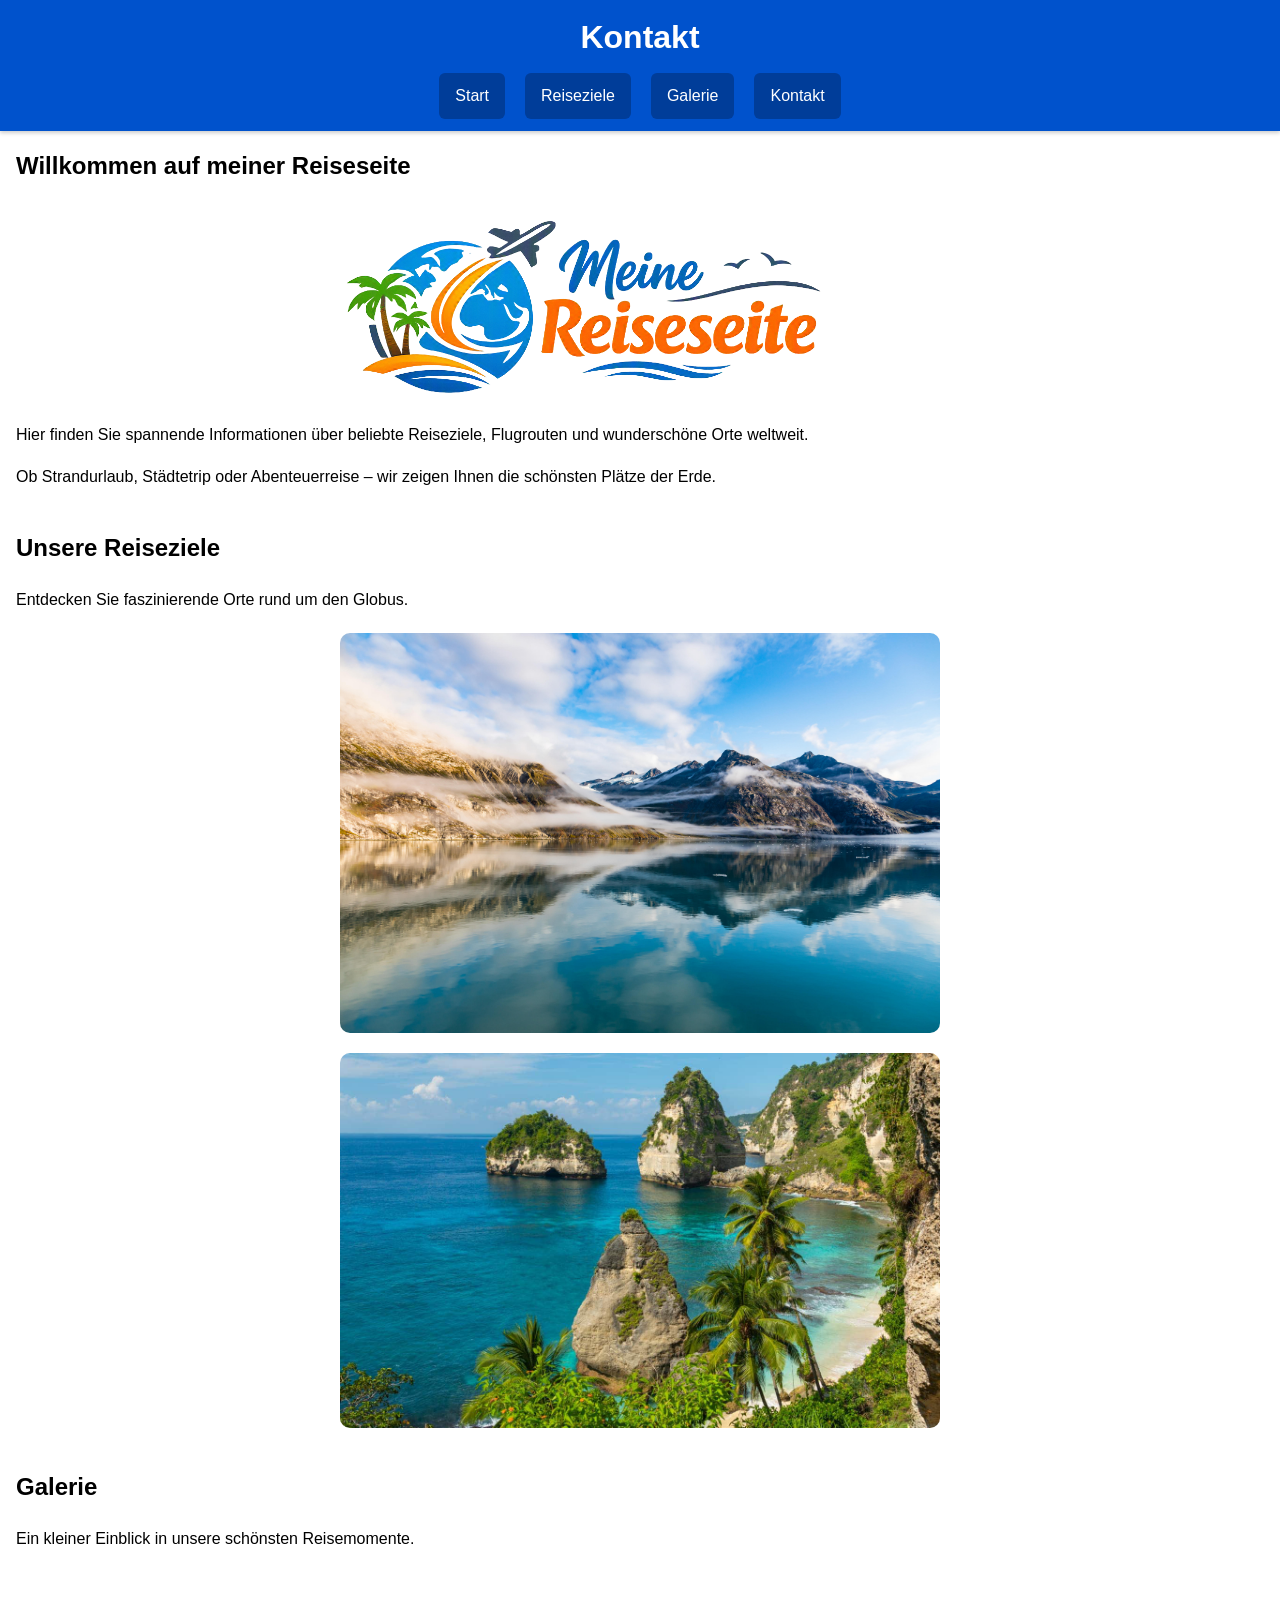
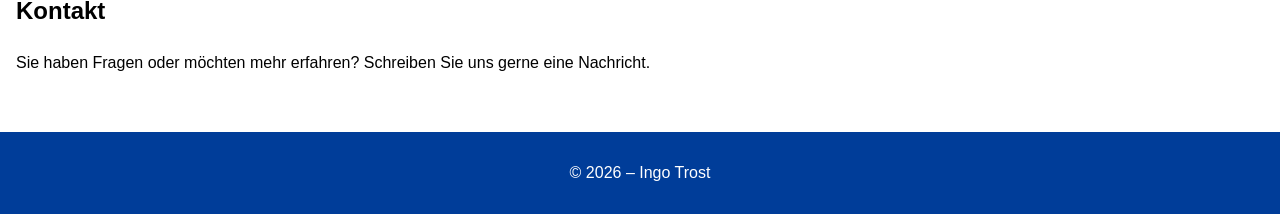
<file: index.html>
<!DOCTYPE html>
<html lang="de">
<head>
    <meta charset="UTF-8">
    <meta name="viewport" content="width=device-width, initial-scale=1.0">
    <title>Meine Reiseseite</title>
    <link rel="stylesheet" href="style.css">
</head>
<body>

<header class="sticky">
    <h1>Kontakt</h1>

    <nav class="desktop-nav">
        <ul>
            <li><a href="index.html">Start</a></li>
            <li><a href="reiseziele.html">Reiseziele</a></li>
            <li><a href="galerie.html">Galerie</a></li>
            <li><a href="kontakt.html">Kontakt</a></li>
        </ul>
    </nav>

    <div class="mobile-menu">
        <button id="menu-btn">☰ Menü</button>
        <nav id="mobile-nav" class="hidden">
            <ul>
                <li><a href="index.html">Start</a></li>
                <li><a href="reiseziele.html">Reiseziele</a></li>
                <li><a href="galerie.html">Galerie</a></li>
                <li><a href="kontakt.html">Kontakt</a></li>
            </ul>
        </nav>
    </div>
</header>

<main>

    <section>
        <h2>Willkommen auf meiner Reiseseite</h2>
        <img src="images/logo.png"alt="Strand mit Palmen und Sonnenuntergang">
        <p>Hier finden Sie spannende Informationen über beliebte Reiseziele, Flugrouten und wunderschöne Orte weltweit.</p>
        <p>Ob Strandurlaub, Städtetrip oder Abenteuerreise – wir zeigen Ihnen die schönsten Plätze der Erde.</p>
    </section>

    <section>
        <h2>Unsere Reiseziele</h2>
        <p>Entdecken Sie faszinierende Orte rund um den Globus.</p>

        <a href="reiseziele.html#vancouver">
            <img src="images/reiseziel1.jpg" alt="Vancouver und Umgebung">
        </a>
        <a href="reiseziele.html#bali">
            <img src="images/reiseziel2.jpg" alt="Bali und Umgebung">
        </a>
    </section>

    <section>
        <h2>Galerie</h2>
        <p>Ein kleiner Einblick in unsere schönsten Reisemomente.</p>
    </section>

    <section>
        <h2>Kontakt</h2>
        <p>Sie haben Fragen oder möchten mehr erfahren? Schreiben Sie uns gerne eine Nachricht.</p>
    </section>

</main>

<footer>
    <p>© 2026 – Ingo Trost</p>
</footer>

<script>
    // Smartphone-Menü öffnen/schließen
    const btn = document.getElementById('menu-btn');
    const nav = document.getElementById('mobile-nav');

    btn.addEventListener('click', () => {
        nav.classList.toggle('hidden');
    });
</script>

</body>
</html>
</file>
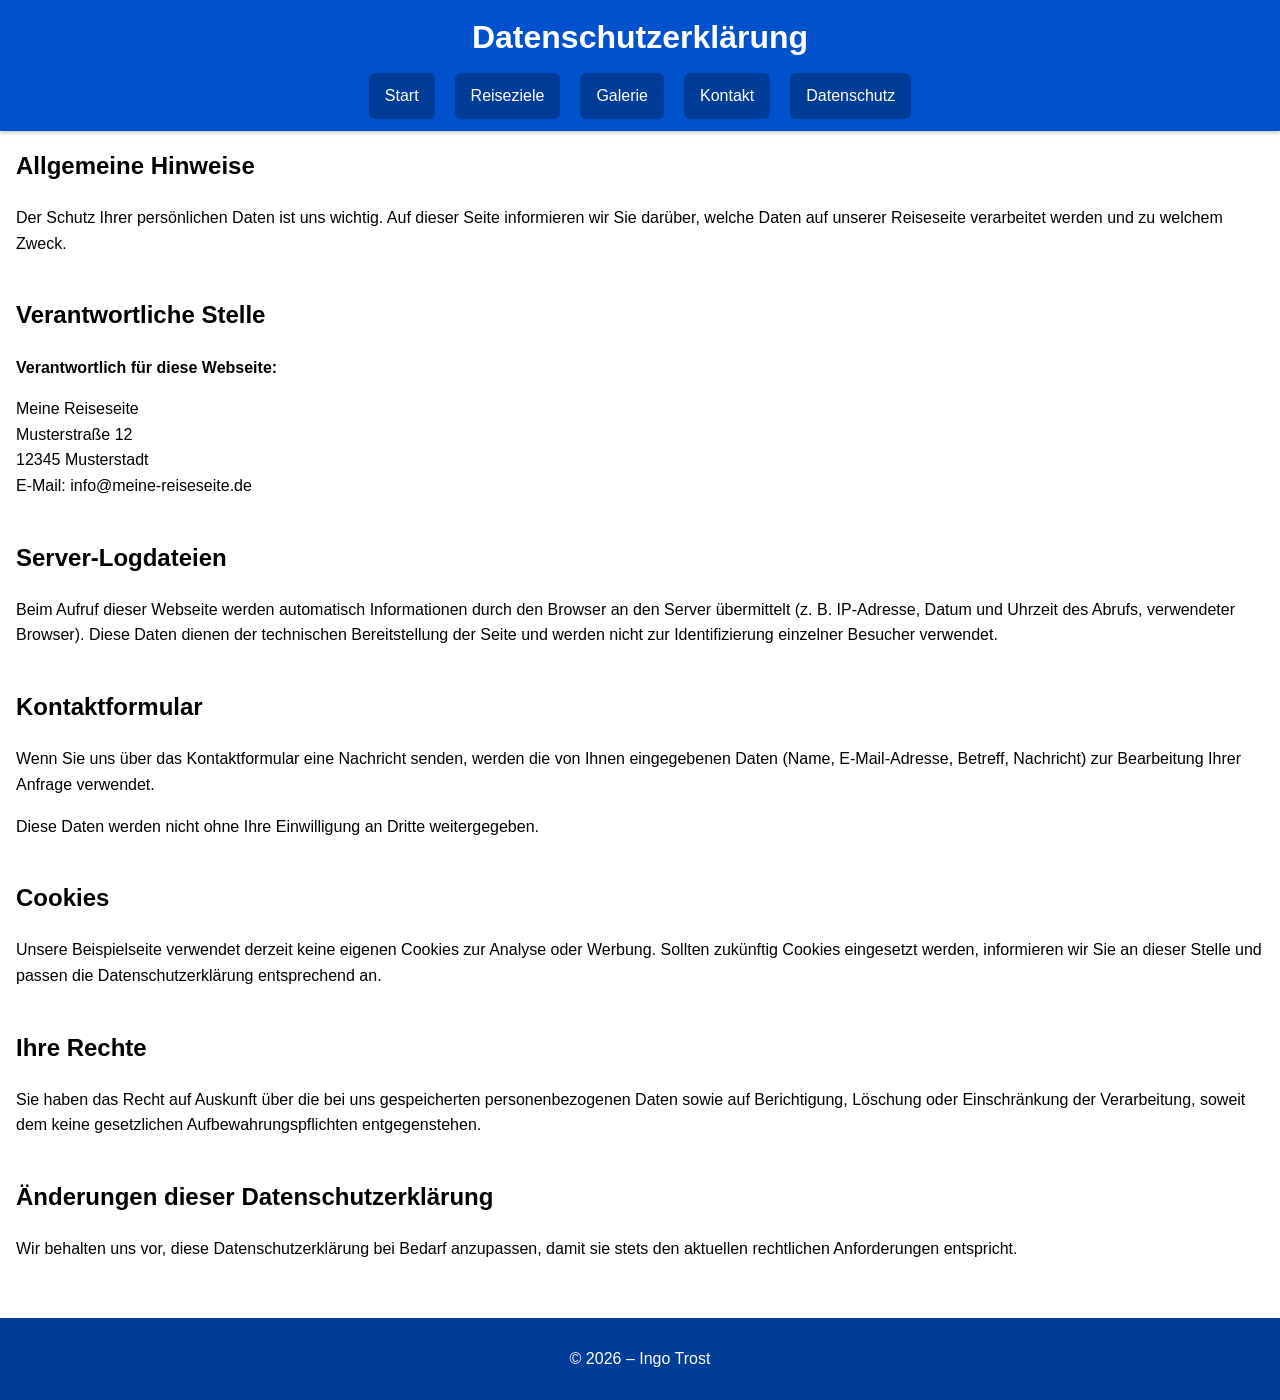
<file: datenschutz.html>
<!DOCTYPE html>
<html lang="de">
<head>
    <meta charset="UTF-8">
    <meta name="viewport" content="width=device-width, initial-scale=1.0">
    <title>Datenschutzerklärung</title>
    <link rel="stylesheet" href="style.css">
</head>
<body>

<header class="sticky">
    <h1>Datenschutzerklärung</h1>

    <nav class="desktop-nav">
        <ul>
            <li><a href="index.html">Start</a></li>
            <li><a href="reiseziele.html">Reiseziele</a></li>
            <li><a href="galerie.html">Galerie</a></li>
            <li><a href="kontakt.html">Kontakt</a></li>
            <li><a href="datenschutz.html">Datenschutz</a></li>
        </ul>
    </nav>

    <div class="mobile-menu">
        <button id="menu-btn">☰ Menü</button>
        <nav id="mobile-nav" class="hidden">
            <ul>
                <li><a href="index.html">Start</a></li>
                <li><a href="reiseziele.html">Reiseziele</a></li>
                <li><a href="galerie.html">Galerie</a></li>
                <li><a href="kontakt.html">Kontakt</a></li>
                <li><a href="datenschutz.html">Datenschutz</a></li>
            </ul>
        </nav>
    </div>
</header>

<main>

<section>
    <h2>Allgemeine Hinweise</h2>
    <p>Der Schutz Ihrer persönlichen Daten ist uns wichtig. Auf dieser Seite informieren wir Sie darüber, welche Daten auf unserer Reiseseite verarbeitet werden und zu welchem Zweck.</p>
</section>

<section>
    <h2>Verantwortliche Stelle</h2>
    <p><strong>Verantwortlich für diese Webseite:</strong></p>
    <p>Meine Reiseseite<br>
       Musterstraße 12<br>
       12345 Musterstadt<br>
       E-Mail: info@meine-reiseseite.de
    </p>
</section>

<section>
    <h2>Server-Logdateien</h2>
    <p>Beim Aufruf dieser Webseite werden automatisch Informationen durch den Browser an den Server übermittelt (z.&nbsp;B. IP-Adresse, Datum und Uhrzeit des Abrufs, verwendeter Browser). Diese Daten dienen der technischen Bereitstellung der Seite und werden nicht zur Identifizierung einzelner Besucher verwendet.</p>
</section>

<section>
    <h2>Kontaktformular</h2>
    <p>Wenn Sie uns über das Kontaktformular eine Nachricht senden, werden die von Ihnen eingegebenen Daten (Name, E-Mail-Adresse, Betreff, Nachricht) zur Bearbeitung Ihrer Anfrage verwendet.</p>
    <p>Diese Daten werden nicht ohne Ihre Einwilligung an Dritte weitergegeben.</p>
</section>

<section>
    <h2>Cookies</h2>
    <p>Unsere Beispielseite verwendet derzeit keine eigenen Cookies zur Analyse oder Werbung. Sollten zukünftig Cookies eingesetzt werden, informieren wir Sie an dieser Stelle und passen die Datenschutzerklärung entsprechend an.</p>
</section>

<section>
    <h2>Ihre Rechte</h2>
    <p>Sie haben das Recht auf Auskunft über die bei uns gespeicherten personenbezogenen Daten sowie auf Berichtigung, Löschung oder Einschränkung der Verarbeitung, soweit dem keine gesetzlichen Aufbewahrungspflichten entgegenstehen.</p>
</section>

<section>
    <h2>Änderungen dieser Datenschutzerklärung</h2>
    <p>Wir behalten uns vor, diese Datenschutzerklärung bei Bedarf anzupassen, damit sie stets den aktuellen rechtlichen Anforderungen entspricht.</p>
</section>

</main>

<footer>
    <p>© 2026 – Ingo Trost</p>
</footer>

<script>
const btn = document.getElementById('menu-btn');
const nav = document.getElementById('mobile-nav');
btn.addEventListener('click', () => nav.classList.toggle('hidden'));
</script>

</body>
</html>
</file>
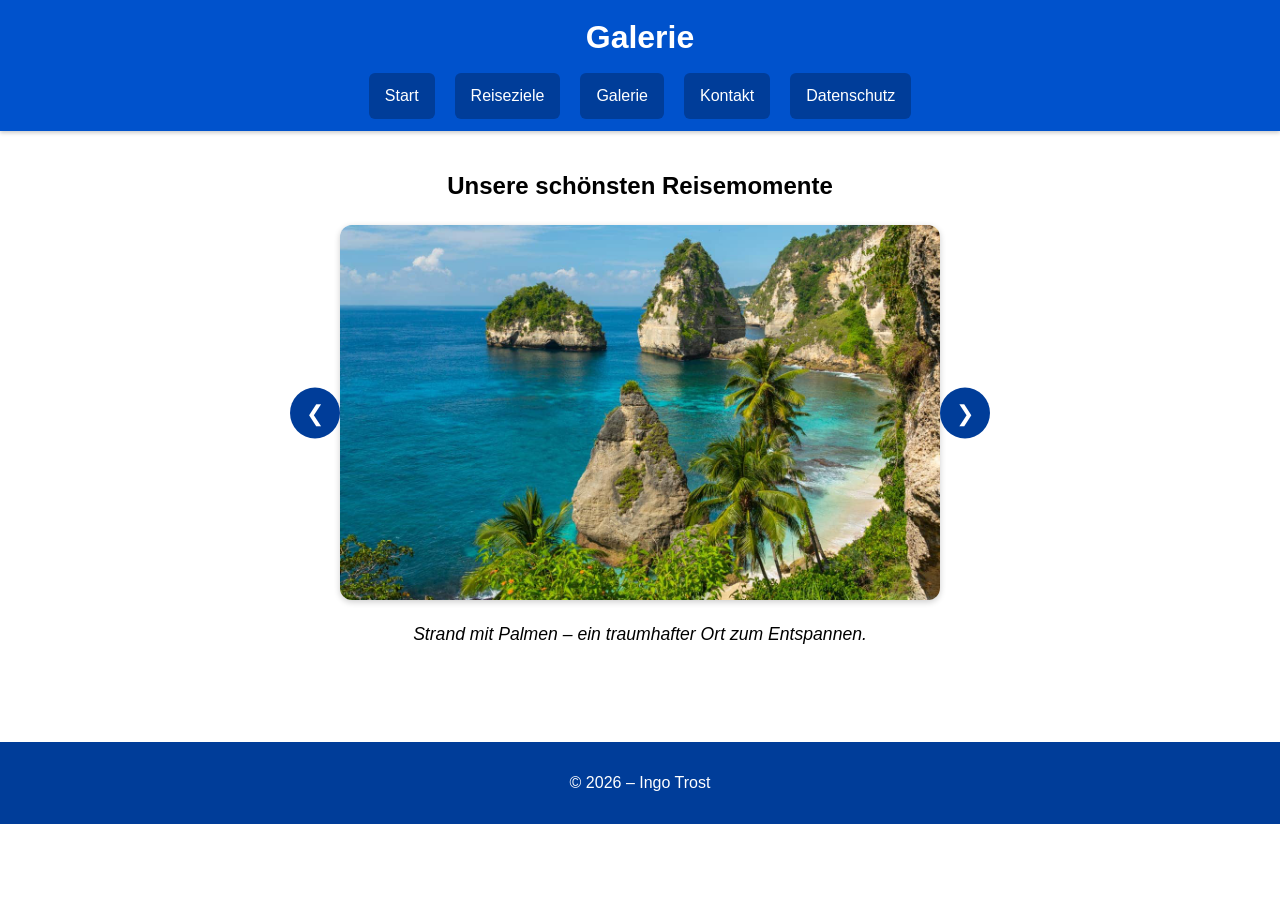
<file: galerie.html>
<!DOCTYPE html>
<html lang="de">
<head>
    <meta charset="UTF-8">
    <meta name="viewport" content="width=device-width, initial-scale=1.0">
    <title>Galerie</title>
    <link rel="stylesheet" href="style.css">
</head>
<body>

<header class="sticky">
    <h1>Galerie</h1>

    <nav class="desktop-nav">
        <ul>
            <li><a href="index.html">Start</a></li>
            <li><a href="reiseziele.html">Reiseziele</a></li>
            <li><a href="galerie.html">Galerie</a></li>
            <li><a href="kontakt.html">Kontakt</a></li>
            <li><a href="datenschutz.html">Datenschutz</a></li>
        </ul>
    </nav>

    <div class="mobile-menu">
        <button id="menu-btn">☰ Menü</button>
        <nav id="mobile-nav" class="hidden">
            <ul>
                <li><a href="index.html">Start</a></li>
                <li><a href="reiseziele.html">Reiseziele</a></li>
                <li><a href="galerie.html">Galerie</a></li>
                <li><a href="kontakt.html">Kontakt</a></li>
                <li><a href="datenschutz.html">Datenschutz</a></li>
            </ul>
        </nav>
    </div>
</header>

<main>

<section class="hero-gallery">
    <h2>Unsere schönsten Reisemomente</h2>

    <div class="slider">
        <button class="arrow left" id="prev">❮</button>

        <img id="hero-image" src="images/reiseziel2.jpg" alt="Galeriebild">

        <button class="arrow right" id="next">❯</button>
    </div>

    <p class="bildtext" id="bildtext">Strand mit Palmen – ein traumhafter Ort zum Entspannen.</p>
</section>

</main>

<footer>
    <p>© 2026 – Ingo Trost</p>
</footer>

<script>
// Deine Bilder + Texte
const bilder = [
    {
        src: "images/reiseziel2.jpg",
        text: "Strand mit Palmen – ein traumhafter Ort zum Entspannen."
    },
    {
        src: "images/flugzeug.jpg",
        text: "Flugzeug über den Wolken – der Beginn eines neuen Abenteuers."
    },
    {
        src: "images/santorin.avif",
        text: "Santorin – weiße Häuser und blaue Kuppeln."
    },
    {
        src: "images/kyoto.jpg",
        text: "Kyoto – Kirschblüten und historische Tempel."
    },
    {
        src: "images/bali.jpg",
        text: "Bali – Reisterrassen und tropische Natur."
    },
    {
        src: "images/vancouver.jpg",
        text: "Vancouver – Skyline zwischen Bergen und Meer."
    }
];

let index = 0;

const heroImage = document.getElementById("hero-image");
const bildtext = document.getElementById("bildtext");

document.getElementById("next").addEventListener("click", () => {
    index = (index + 1) % bilder.length;
    updateBild();
});

document.getElementById("prev").addEventListener("click", () => {
    index = (index - 1 + bilder.length) % bilder.length;
    updateBild();
});

function updateBild() {
    heroImage.src = bilder[index].src;
    bildtext.textContent = bilder[index].text;
}

// Smartphone-Menü
const btn = document.getElementById('menu-btn');
const nav = document.getElementById('mobile-nav');
btn.addEventListener('click', () => nav.classList.toggle('hidden'));
</script>

</body>
</html>
</file>
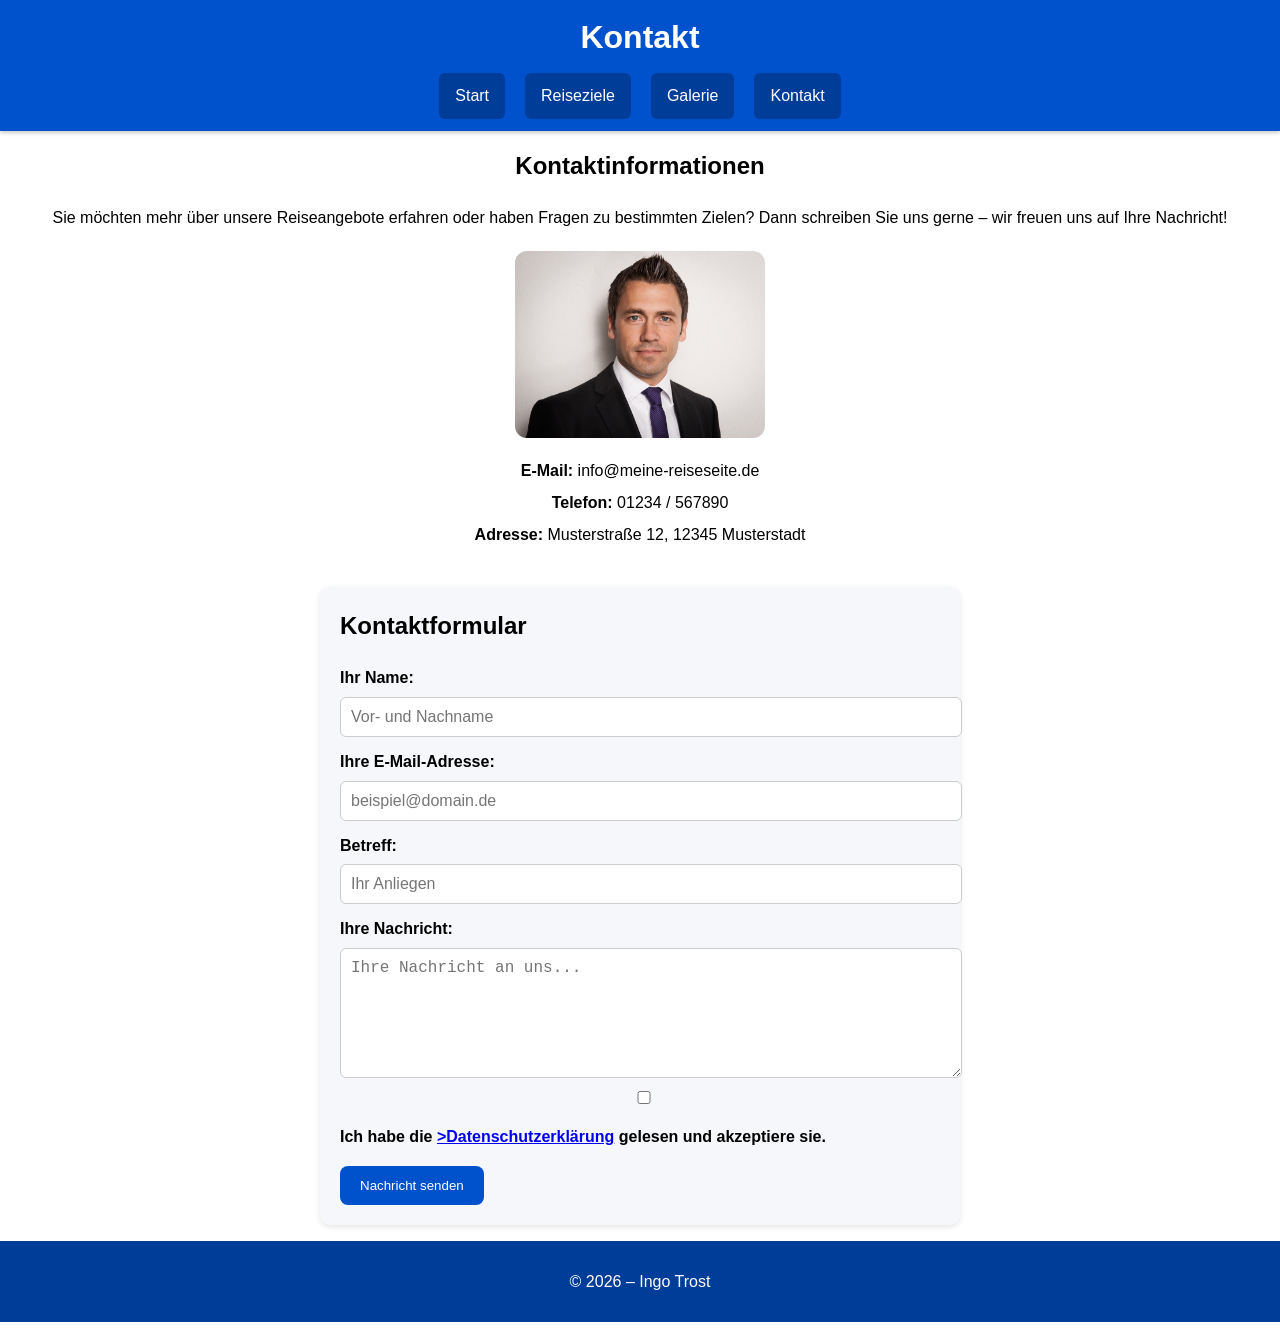
<file: kontakt.html>
<!DOCTYPE html>
<html lang="de">
<head>
    <meta charset="UTF-8">
    <meta name="viewport" content="width=device-width, initial-scale=1.0">
    <title>Kontakt</title>
    <link rel="stylesheet" href="style.css">
</head>
<body>

<header class="sticky">
    <h1>Kontakt</h1>

    <nav class="desktop-nav">
        <ul>
            <li><a href="index.html">Start</a></li>
            <li><a href="reiseziele.html">Reiseziele</a></li>
            <li><a href="galerie.html">Galerie</a></li>
            <li><a href="kontakt.html">Kontakt</a></li>
        </ul>
    </nav>

    <div class="mobile-menu">
        <button id="menu-btn">☰ Menü</button>
        <nav id="mobile-nav" class="hidden">
            <ul>
                <li><a href="index.html">Start</a></li>
                <li><a href="reiseziele.html">Reiseziele</a></li>
                <li><a href="galerie.html">Galerie</a></li>
                <li><a href="kontakt.html">Kontakt</a></li>
            </ul>
        </nav>
    </div>
</header>

<main>

<section class="kontakt-info">
    <h2>Kontaktinformationen</h2>
    <p>Sie möchten mehr über unsere Reiseangebote erfahren oder haben Fragen zu bestimmten Zielen? Dann schreiben Sie uns gerne – wir freuen uns auf Ihre Nachricht!</p>

    <img src="images/max_mustermann.jpg" alt="Kontaktbild mit Briefumschlag und Telefon">

    <div class="kontakt-details">
        <p><strong>E-Mail:</strong> info@meine-reiseseite.de</p>
        <p><strong>Telefon:</strong> 01234 / 567890</p>
        <p><strong>Adresse:</strong> Musterstraße 12, 12345 Musterstadt</p>
    </div>
</section>

<section class="kontakt-formular">
    <h2>Kontaktformular</h2>
    <form action="#" method="post">
        <label for="name">Ihr Name:</label>
        <input type="text" id="name" name="name" placeholder="Vor- und Nachname" required>

        <label for="email">Ihre E-Mail-Adresse:</label>
        <input type="email" id="email" name="email" placeholder="beispiel@domain.de" required>

        <label for="betreff">Betreff:</label>
        <input type="text" id="betreff" name="betreff" placeholder="Ihr Anliegen" required>

        <label for="nachricht">Ihre Nachricht:</label>
        <textarea id="nachricht" name="nachricht" rows="6" placeholder="Ihre Nachricht an uns..." required></textarea>

        <div class="checkbox">
            <input type="checkbox" id="datenschutz" required>
            <label for="datenschutz">
                Ich habe die <a href="datenschutz.html" target="_blank">>Datenschutzerklärung</a> gelesen und akzeptiere sie.
            </label>
        </div>

        <button type="submit" class="senden-button">Nachricht senden</button>
    </form>
</section>

</main>

<footer>
    <p>© 2026 – Ingo Trost</p>
</footer>

<script>
const btn = document.getElementById('menu-btn');
const nav = document.getElementById('mobile-nav');
btn.addEventListener('click', () => nav.classList.toggle('hidden'));
</script>

</body>
</html>
</file>
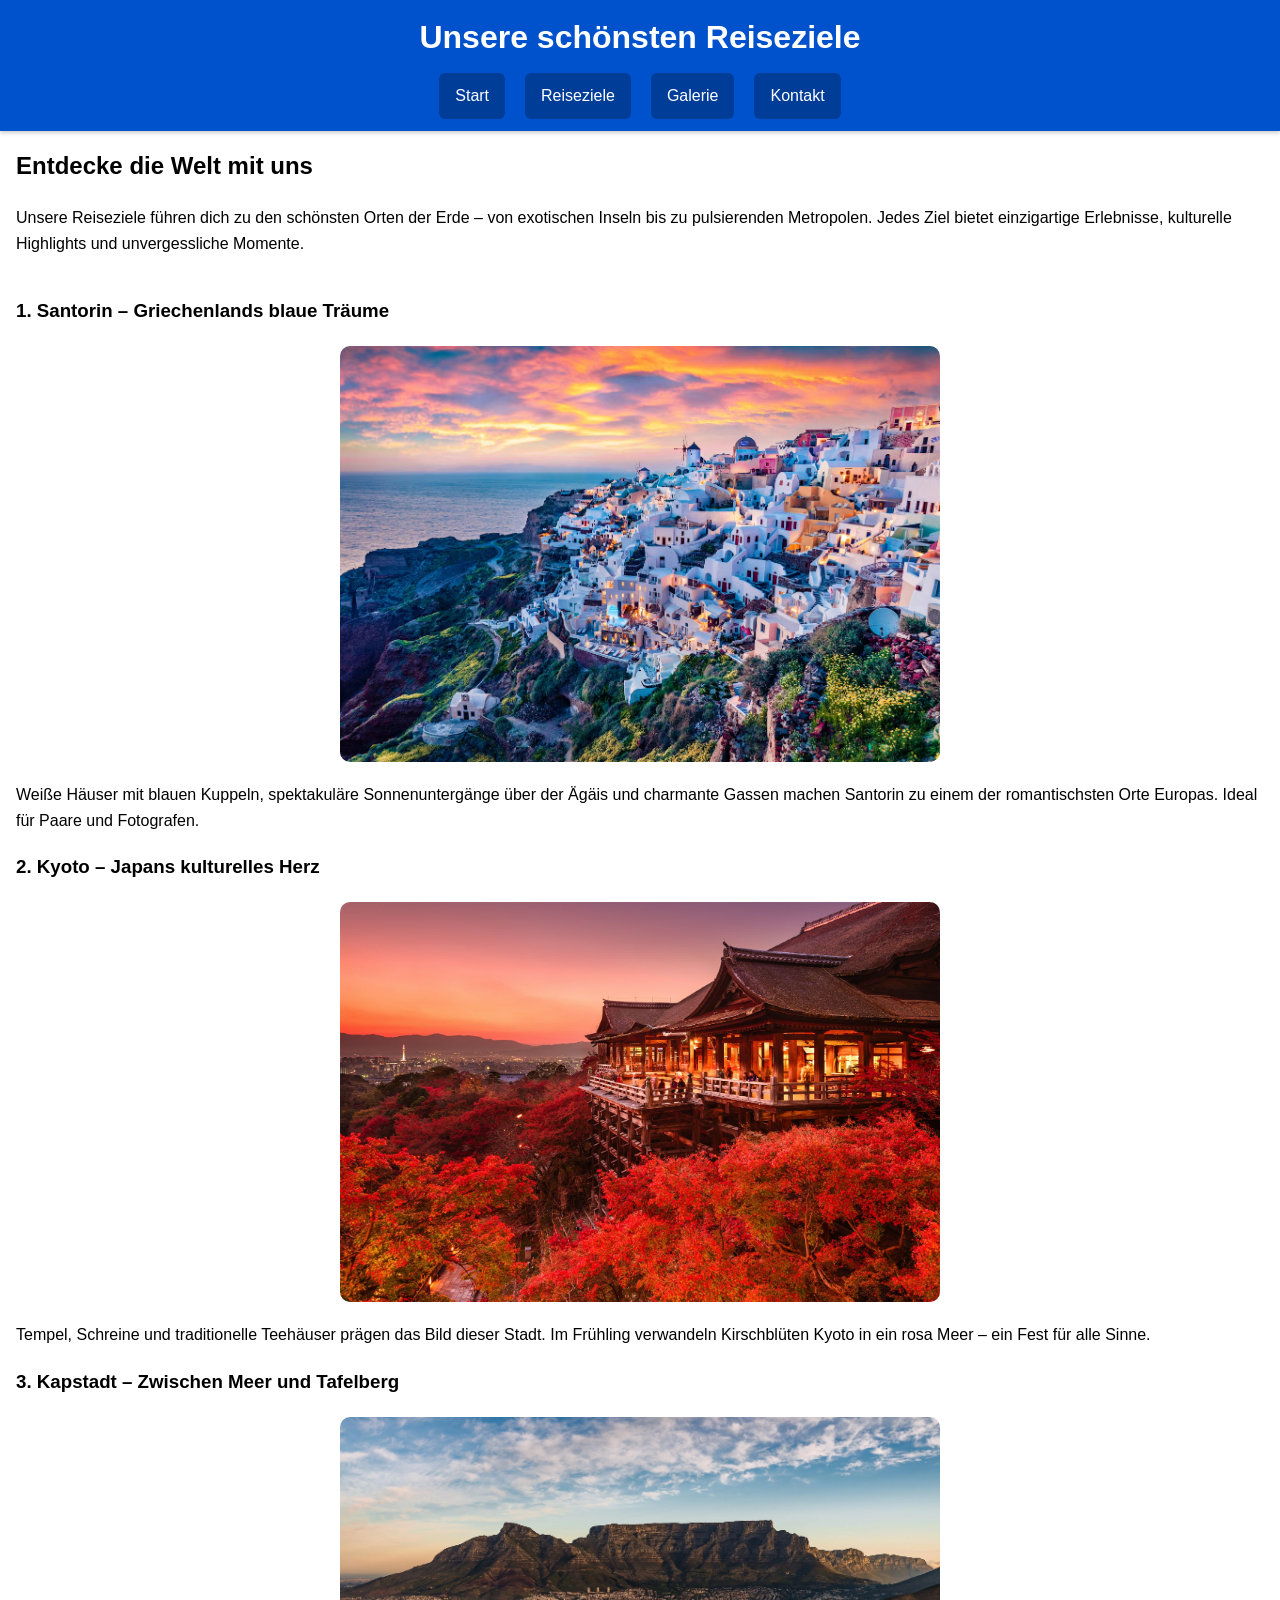
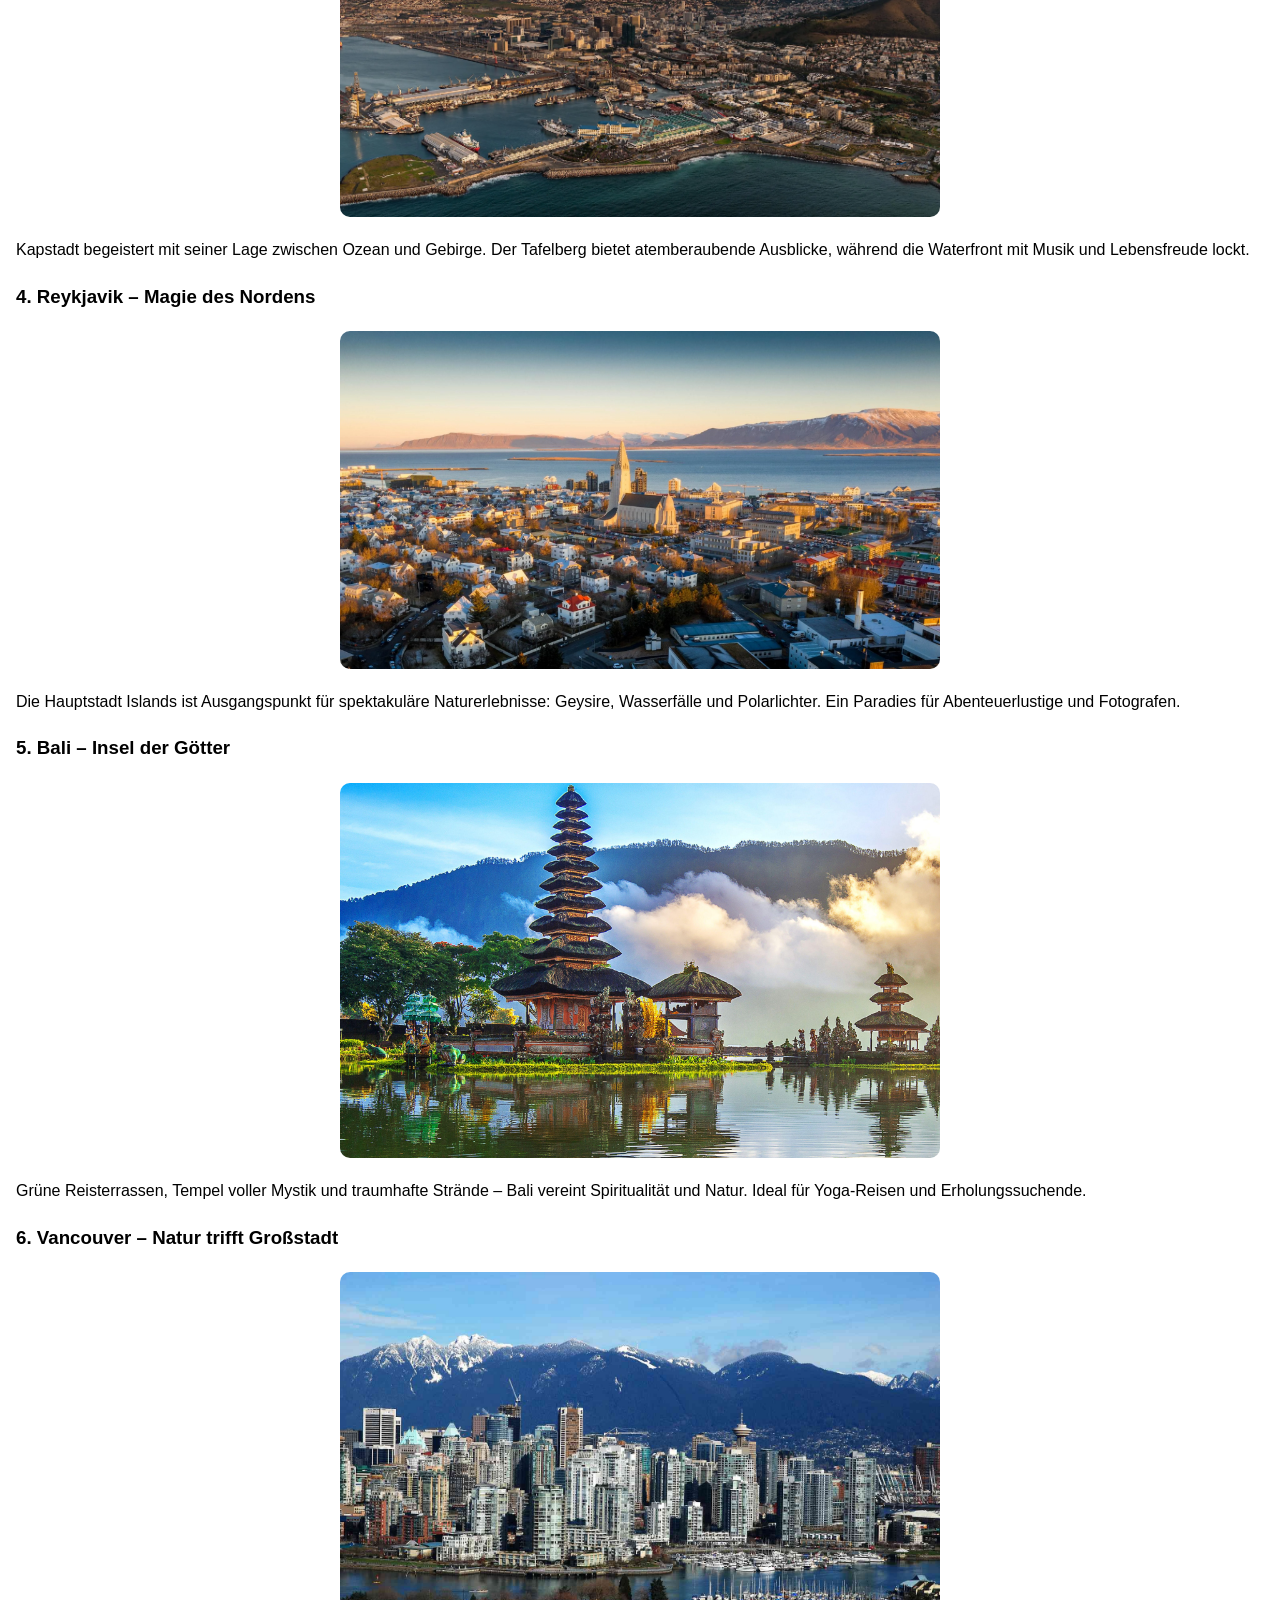
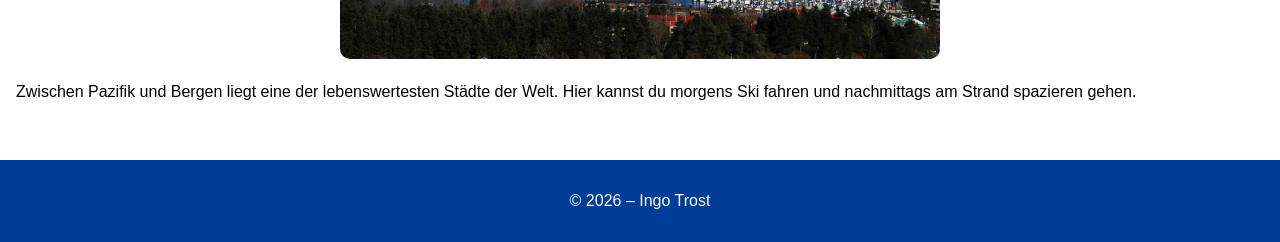
<file: reiseziele.html>
<!DOCTYPE html>
<html lang="de">
<head>
    <meta charset="UTF-8">
    <meta name="viewport" content="width=device-width, initial-scale=1.0">
    <title>Unsere Reiseziele</title>
    <link rel="stylesheet" href="style.css">
</head>
<body>

<header class="sticky">
    <h1>Unsere schönsten Reiseziele</h1>

    <nav class="desktop-nav">
        <ul>
            <li><a href="index.html">Start</a></li>
            <li><a href="reiseziele.html">Reiseziele</a></li>
            <li><a href="galerie.html">Galerie</a></li>
            <li><a href="kontakt.html">Kontakt</a></li>
        </ul>
    </nav>

    <div class="mobile-menu">
        <button id="menu-btn">☰ Menü</button>
        <nav id="mobile-nav" class="hidden">
            <ul>
                <li><a href="index.html">Start</a></li>
                <li><a href="reiseziele.html">Reiseziele</a></li>
                <li><a href="galerie.html">Galerie</a></li>
                <li><a href="kontakt.html">Kontakt</a></li>
            </ul>
        </nav>
    </div>
</header>

<main>

<section id="intro">
    <h2>Entdecke die Welt mit uns</h2>
    <p>Unsere Reiseziele führen dich zu den schönsten Orten der Erde – von exotischen Inseln bis zu pulsierenden Metropolen. Jedes Ziel bietet einzigartige Erlebnisse, kulturelle Highlights und unvergessliche Momente.</p>
</section>

<section id="ziele">

    <article id="santorin">
        <h3>1. Santorin – Griechenlands blaue Träume</h3>
       <img src="images/santorin.avif" alt="Santorin mit weißen Häusern und blauen Kuppeln">
        <p>Weiße Häuser mit blauen Kuppeln, spektakuläre Sonnenuntergänge über der Ägäis und charmante Gassen machen Santorin zu einem der romantischsten Orte Europas. Ideal für Paare und Fotografen.</p>
    </article>

    <article id="kyoto">
        <h3>2. Kyoto – Japans kulturelles Herz</h3>
        <img src="images/kyoto.jpg" alt="Kyoto mit Tempeln und Kirschblüten">
        <p>Tempel, Schreine und traditionelle Teehäuser prägen das Bild dieser Stadt. Im Frühling verwandeln Kirschblüten Kyoto in ein rosa Meer – ein Fest für alle Sinne.</p>
    </article>

    <article id="kapstadt">
        <h3>3. Kapstadt – Zwischen Meer und Tafelberg</h3>
        <img src="images/kapstadt.webp" alt="Kapstadt mit Tafelberg und Meer">
        <p>Kapstadt begeistert mit seiner Lage zwischen Ozean und Gebirge. Der Tafelberg bietet atemberaubende Ausblicke, während die Waterfront mit Musik und Lebensfreude lockt.</p>
    </article>

    <article id="reykjavik">
        <h3>4. Reykjavik – Magie des Nordens</h3>
        <img src="images/reykjavik.webp" alt="Reykjavik mit bunten Häusern und Nordlichtern">
        <p>Die Hauptstadt Islands ist Ausgangspunkt für spektakuläre Naturerlebnisse: Geysire, Wasserfälle und Polarlichter. Ein Paradies für Abenteuerlustige und Fotografen.</p>
    </article>

    <article id="bali">
        <h3>5. Bali – Insel der Götter</h3>
        <img src="images/bali.jpg" alt="Bali mit Strand und Palmen">
        <p>Grüne Reisterrassen, Tempel voller Mystik und traumhafte Strände – Bali vereint Spiritualität und Natur. Ideal für Yoga‑Reisen und Erholungssuchende.</p>
    </article>

    <article id="vancouver">
        <h3>6. Vancouver – Natur trifft Großstadt</h3>
        <img src="images/vancouver.jpg" alt="Vancouver mit Skyline und Bergen">
        <p>Zwischen Pazifik und Bergen liegt eine der lebenswertesten Städte der Welt. Hier kannst du morgens Ski fahren und nachmittags am Strand spazieren gehen.</p>
    </article>

</section>

</main>

<footer>
    <p>© 2026 – Ingo Trost</p>
</footer>

<script>
const btn = document.getElementById('menu-btn');
const nav = document.getElementById('mobile-nav');
btn.addEventListener('click', () => nav.classList.toggle('hidden'));
</script>

</body>
</html>
</file>
<file: style.css>
/* Grundlayout */
body {
    font-family: Arial, sans-serif;
    margin: 0;
    padding: 0;
    line-height: 1.6;
}

/* Sticky Header */
header.sticky {
    position: sticky;
    top: 0;
    background: #0052cc;
    color: white;
    padding: 12px;
    z-index: 1000;
    box-shadow: 0 2px 4px rgba(0,0,0,0.2);
}

header h1 {
    margin: 0 0 10px 0;
    text-align: center;
}

/* Desktop-Menü */
.desktop-nav ul {
    display: flex;
    justify-content: center;
    gap: 20px;
    list-style: none;
    padding: 0;
    margin: 0;
}

.desktop-nav a {
    display: block;
    padding: 10px 16px;
    background: #003d99;
    color: white;
    text-decoration: none;
    border-radius: 6px;
}

.desktop-nav a:hover {
    background: #002966;
}

/* Smartphone-Menü */
.mobile-menu {
    display: none;
    text-align: center;
}

#menu-btn {
    background: #003d99;
    color: white;
    padding: 10px 16px;
    border: none;
    border-radius: 6px;
    font-size: 1.1rem;
}

#mobile-nav ul {
    list-style: none;
    padding: 0;
    margin: 10px 0 0 0;
}

#mobile-nav a {
    display: block;
    padding: 10px;
    background: #003d99;
    color: white;
    text-decoration: none;
    border-radius: 4px;
    margin-bottom: 6px;
}

.hidden {
    display: none;
}

/* Bilder */
/* Globale Bildbegrenzung für die gesamte Webseite */
img {
    display: block;
    width: 100%;
    max-width: 600px;   /* maximale Bildbreite */
    height: auto;
    margin: 20px auto;
    border-radius: 10px;
}

/* Inhalte */
main {
    padding: 16px;
}

section {
    margin-bottom: 40px;
}

h2 {
    margin-top: 0;
}

/* Kontakt */
.kontakt-info {
    text-align: center;
    margin-bottom: 40px;
}

.kontakt-info img {
    max-width: 250px;
    border-radius: 12px;
    margin: 20px auto;
}

.kontakt-details p {
    margin: 6px 0;
}

.kontakt-formular {
    max-width: 600px;
    margin: 0 auto;
    background: #f5f7fa;
    padding: 20px;
    border-radius: 10px;
    box-shadow: 0 2px 6px rgba(0,0,0,0.1);
}

.kontakt-formular label {
    display: block;
    margin-top: 12px;
    font-weight: bold;
}

.kontakt-formular input,
.kontakt-formular textarea {
    width: 100%;
    padding: 10px;
    margin-top: 6px;
    border: 1px solid #ccc;
    border-radius: 6px;
    font-size: 1rem;
}

.senden-button {
    margin-top: 16px;
    background: #0052cc;
    color: white;
    border: none;
    padding: 12px 20px;
    border-radius: 8px;
    cursor: pointer;
}

.senden-button:hover {
    background: #003d99;
}

/* Galerie */
.hero-gallery {
    text-align: center;
    padding: 20px;
}

.slider {
    position: relative;
    max-width: 600px;
    margin: 20px auto;
}

.slider img {
    width: 100%;
    border-radius: 12px;
    box-shadow: 0 2px 6px rgba(0,0,0,0.2);
}

.arrow {
    position: absolute;
    top: 50%;
    transform: translateY(-50%);
    background: #003d99;
    color: white;
    border: none;
    padding: 12px 16px;
    border-radius: 50%;
    cursor: pointer;
    font-size: 1.4rem;
}

.arrow.left {
    left: -50px;
}

.arrow.right {
    right: -50px;
}

.arrow:hover {
    background: #002966;
}

.bildtext {
    margin-top: 12px;
    font-size: 1.1rem;
    font-style: italic;
}

/* Mobile */
@media (max-width: 600px) {
    .arrow.left {
        left: 10px;
    }
    .arrow.right {
        right: 10px;
    }
}

.hero-gallery {
    text-align: center;
    padding: 20px;
}

.slider {
    position: relative;
    max-width: 600px;
    margin: 20px auto;
}

.slider img {
    width: 100%;
    border-radius: 12px;
    box-shadow: 0 2px 6px rgba(0,0,0,0.2);
}

.arrow {
    position: absolute;
    top: 50%;
    transform: translateY(-50%);
    background: #003d99;
    color: white;
    border: none;
    padding: 12px 16px;
    border-radius: 50%;
    cursor: pointer;
    font-size: 1.4rem;
}

.arrow.left {
    left: -50px;
}

.arrow.right {
    right: -50px;
}

.arrow:hover {
    background: #002966;
}

.bildtext {
    margin-top: 12px;
    font-size: 1.1rem;
    font-style: italic;
}

/* Mobile */
@media (max-width: 600px) {
    .arrow.left {
        left: 10px;
    }
    .arrow.right {
        right: 10px;
    }
}

/* Footer */
footer {
    background: #003d99;
    color: white;
    text-align: center;
    padding: 12px;
}

/* Smartphone-Darstellung */
@media (max-width: 600px) {

    /* Desktop-Menü ausblenden */
    .desktop-nav {
        display: none;
    }

    /* Smartphone-Menü aktivieren */
    .mobile-menu {
        display: block;
    }

    #menu-btn {
        width: 100%;
    }

    #mobile-nav a {
        font-size: 1rem;
        padding: 12px;
    }

    header h1 {
        font-size: 1.4rem;
    }
}
</file>
